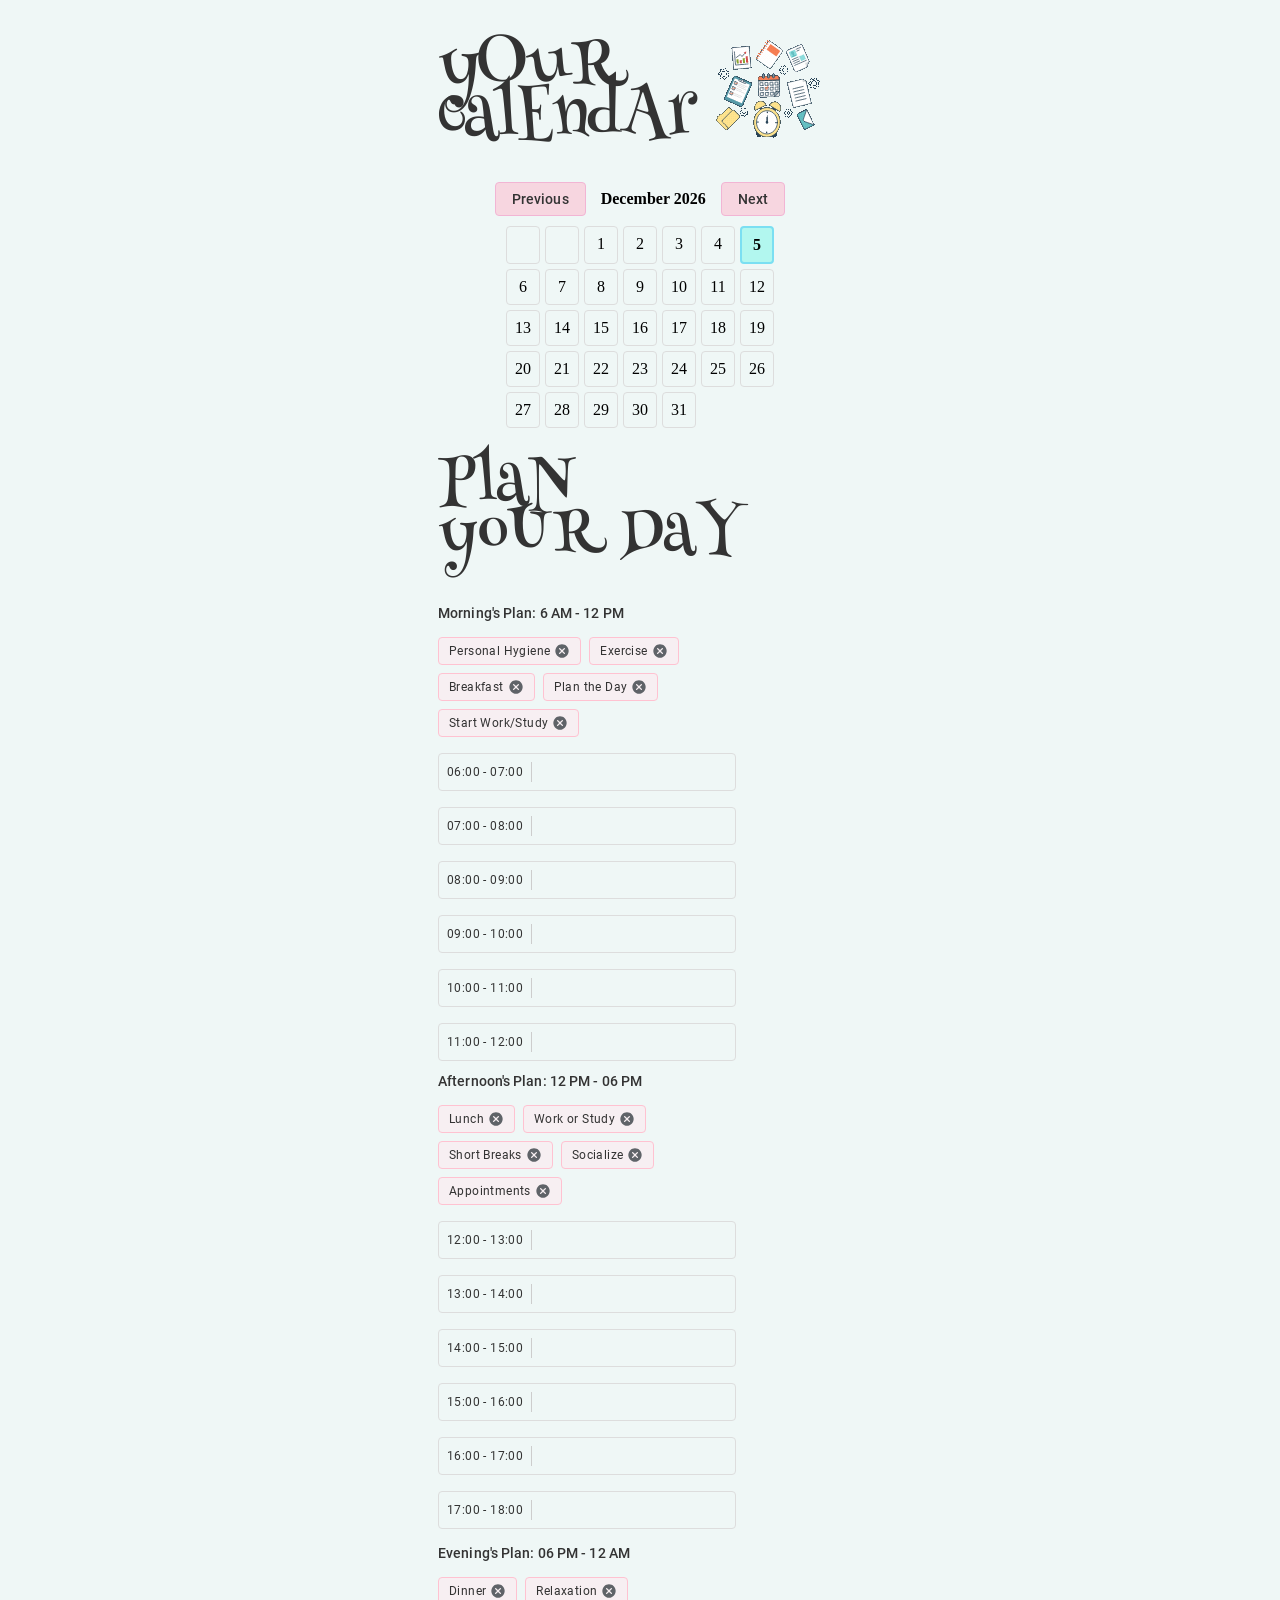
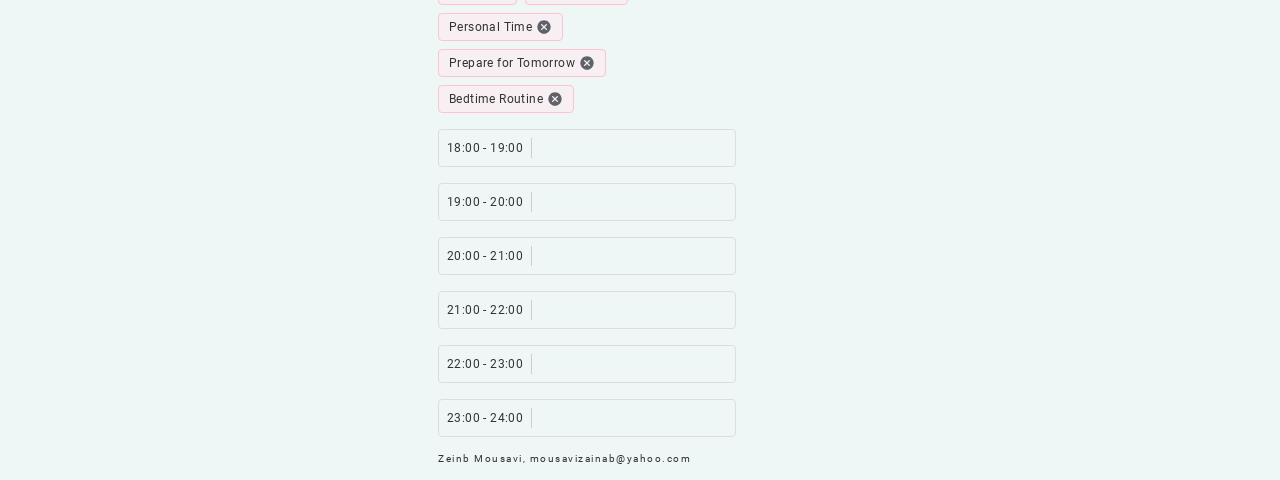
<file: index.html>
<!DOCTYPE html>
<html lang="en">
<head>
    <meta charset="UTF-8">
    <meta name="viewport" content="width=device-width, initial-scale=1.0">
    <title>My Calendar</title>
    <link rel="stylesheet" href="stylesheet.css">
    <link rel="stylesheet" href="Fonts/Fonts.css">
</head>
<body>
    <body>
        <div id="container">
                <div id="calendarContainer">
                    <div class="title">
                        <h1>yOuR<br>calEndAr</h1>
                        <div id="animation" style="display: block;">
                        <img src="./img/Animation.gif">
                        </div>
                    </div>
                    <div id="calendarTitle">
                        <button onclick="prevMonth()" class="btn subtitle2">Previous</button>
                        <span id="monthYear">January 2025</span>
                        <button onclick="nextMonth()" class="btn subtitle2">Next</button>
                    </div>
                    <div id="calendar"></div>
                </div>
                <div class="urPlan">
                    <div id="planTitle">
                        <h2>PlaN</br>yoUR DaY</h2>
                        <div id="space"></div>
                    </div>
                    <div class="planSection">
                        <p class="titleTime subtitle2">Morning's Plan: 6 AM - 12 PM</p>
                        <div id="items" class="body2"></div> <!-- Container for the items with close icon -->
                        <div class="time">
                            <p class="caption">06:00 - 07:00</p>
                            <div class="line"></div>
                            <div class="urTime"></div>
                        </div>
                        <div class="time">
                            <p class="caption">07:00 - 08:00</p>
                            <div class="line"></div>
                            <div class="urTime"></div>
                        </div>
                        <div class="time">
                            <p class="caption">08:00 - 09:00</p>
                            <div class="line"></div>
                            <div class="urTime"></div>
                        </div>
                        <div class="time">
                            <p class="caption">09:00 - 10:00</p>
                            <div class="line"></div>
                            <div class="urTime"></div>
                        </div>
                        <div class="time">
                            <p class="caption">10:00 - 11:00</p>
                            <div class="line"></div>
                            <div class="urTime"></div>
                        </div>
                        <div class="time">
                            <p class="caption">11:00 - 12:00</p>
                            <div class="line"></div>
                            <div class="urTime"></div>
                        </div>
                    </div>
                    <div class="planSection">
                        <p class="titleTime subtitle2">Afternoon's Plan: 12 PM - 06 PM</p>
                        <div id="itemsAfternoon" class="body2"></div> <!-- Container for the items with close icon -->
                        <div class="time">
                            <p class="caption">12:00 - 13:00</p>
                            <div class="line"></div>
                            <div class="urTime"></div>
                        </div>
                        <div class="time">
                            <p class="caption">13:00 - 14:00</p>
                            <div class="line"></div>
                            <div class="urTime"></div>
                        </div>
                        <div class="time">
                            <p class="caption">14:00 - 15:00</p>
                            <div class="line"></div>
                            <div class="urTime"></div>
                        </div>
                        <div class="time">
                            <p class="caption">15:00 - 16:00</p>
                            <div class="line"></div>
                            <div class="urTime"></div>
                        </div>
                        <div class="time">
                            <p class="caption">16:00 - 17:00</p>
                            <div class="line"></div>
                            <div class="urTime"></div>
                        </div>
                        <div class="time">
                            <p class="caption">17:00 - 18:00</p>
                            <div class="line"></div>
                            <div class="urTime"></div>
                        </div>
                            <p class="titleTime subtitle2">Evening's Plan: 06 PM - 12 AM</p>
                            <div id="itemsEvening" class="body2"></div> <!-- Container for the items with close icon -->
                            <div class="planSection">
                            <div class="time">
                                <p class="caption">18:00 - 19:00</p>
                                <div class="line"></div>
                                <div class="urTime"></div>
                            </div>
                            <div class="time">
                                <p class="caption">19:00 - 20:00</p>
                                <div class="line"></div>
                                <div class="urTime"></div>
                            </div>
                            <div class="time">
                                <p class="caption">20:00 - 21:00</p>
                                <div class="line"></div>
                                <div class="urTime"></div>
                            </div>
                            <div class="time">
                                <p class="caption">21:00 - 22:00</p>
                                <div class="line"></div>
                                <div class="urTime"></div>
                            </div>
                            <div class="time">
                                <p class="caption">22:00 - 23:00</p>
                                <div class="line"></div>
                                <div class="urTime"></div>
                            </div>
                            <div class="time">
                                <p class="caption">23:00 - 24:00</p>
                                <div class="line"></div>
                                <div class="urTime"></div>
                            </div>
                    </div>
                    <p class="myInfo overline">Zeinb Mousavi, mousavizainab@yahoo.com</p>
                    <script src="javaScript.js"></script> <!-- Your JavaScript file -->
                </div>
    </body>
</body>
</file>
<file: stylesheet.css>
*{
    margin: 0;
    padding: 0;
}
html, body{
    background-color: #eff7f6;
}
#container{
    margin: 16px;
    display: flex;
    flex-direction: column;
    align-items: center;
    justify-content: center;
}
#topContainer{
    display: flex;
    flex-direction: column;
    align-content: center;
    justify-content: center;
}
.title{
    display: flex;
    flex-direction: row;
    align-items: center;
    margin-bottom: 12px;
}
#calendarContainer{
    width: 300px;
    height: fit-content;
    display: flex;
    flex-direction: column;
    align-items: center;
    justify-content: center;
}
#calendar {
    display: grid;
    grid-template-columns: repeat(7, 1fr);
    gap: 5px;
    margin-top: 10px;
}
#calendar div {
    padding: 8px;
    text-align: center;
    border: 1px solid #ddd;
    border-radius: 4px;
}
#calendar div.today {
    background-color: #b2f7ef;
    font-weight: bold;
    border: 2px solid #7bdff2;
}
#calendarTitle{
    display: flex;
    flex-direction: row;
    justify-content: space-between;
    align-items: center;
}
#monthYear {
    font-size: 1rem;
    margin: 0 15px;
    font-weight: bold;
    font-family: 'Times New Roman', Times, serif;
}
.btn {
    padding: 8px 16px;
    border: 1px solid #f2b5d4;
    background-color: #f7d6e0;
    border-radius: 4px;
    cursor: pointer;
}
#animation {
    transition: opacity 0.5s ease;
}

#animation[style*="display: none"] {
    opacity: 0;
    pointer-events: none;
}

#animation[style*="display: block"] {
    opacity: 1;
}
.urPlan{
    margin-top: 32px;
    display: flex;
    flex-direction: column;
    justify-content: center;
    align-items: flex-start;
}
#planTitle{
    margin-bottom: 32px;
    display: flex;
    flex-direction: row;
    justify-content: space-around;
    align-items: flex-start;
}
#space{
    width: 100px;
}
#items {
    display: flex;
    flex-wrap: wrap;
    justify-content: flex-start;
    width: 300px;
    gap: 8px;
  }
  
.item {
    display: flex;
    align-items: center;
    background-color: #ffe5ec79;
    border: 1px solid #ffc2d1;
    border-radius: 4px;
    padding: 5px 10px;
    margin: 0px;
    width: fit-content;
    gap: 4px;
}
#itemsEvening{
    display: flex;
    flex-wrap: wrap;
    justify-content: flex-start;
    width: 300px;
    gap: 8px;
}
#itemsAfternoon{
    display: flex;
    flex-wrap: wrap;
    justify-content: flex-start;
    width: 300px;
    gap: 8px;
}
.icon{
    width: 16px;
    height: 16px;
    cursor: pointer;
}
.planSection{
    display: flex;
    flex-direction: column;
    gap: 4px;
} 
.time{
    border: 1px solid #ddd;
    border-radius: 4px;
    padding: 8px;
    display: flex;
    flex-direction: row;
    align-items: center;
    width: 280px;
    margin-top: 12px;
}
.line{
    width: 0.5px;
    height: 20px;
    background-color: #cdcdcd;
    border: none;
    margin: 0 8px;
}
.urTime{
    width: 180px;
    height: 20px;
    display: flex;
    flex-direction: row;
    align-items: center;
}
.myInfo{
    margin-top: 12px;
}
.titleTime{
    margin: 12px 0;
}
</file>
<file: Fonts/Fonts.css>
@font-face {
    font-family: OpenSans;
    src: url(OpenSans-VariableFont_wdth\,wght.ttf);
}
@font-face {
    font-family: RobotoLight;
    src: url(Roboto-Light.ttf);
}
@font-face {
    font-family: RobotoRegular;
    src: url(Roboto-Regular.ttf);
}
@font-face {
    font-family: RobotoMedium;
    src: url(Roboto-Medium.ttf);
}
@font-face {
    font-family: Henny;
    src: url(HennyPenny-Regular.ttf);
}
    h1{
        font-size: 4rem;
        font-weight: 300;
        font-family: Henny, RobotoLight, OpenSans, sans-serif;
        letter-spacing: -1.5px;
        color: #333333;
        line-height: 82%;
    }
    h2{
        font-size: 3.75rem;
        font-weight: 300;
        font-family: Henny, RobotoLight, OpenSans, sans-serif;
        letter-spacing: -0.5px;
        color: #333333;
        line-height: 84%;
    }
    h3{
        font-size: 3rem;
        font-weight: 400;
        font-family: RobotoRegular, OpenSans, sans-serif;
        letter-spacing: 0px;
        color: #333333;
    }
    h4{
        font-size: 2.125rem;
        font-weight: 400;
        font-family: RobotoRegular, OpenSans, sans-serif;
        letter-spacing: 0.25px;
        color: #333333;
    }
    h5{
        font-size: 1.5rem;
        font-weight: 400;
        font-family: RobotoRegular, OpenSans, sans-serif;
        letter-spacing: 0px;
        color: #333333;
    }
    .subtitle1 {
        font-size: 1rem;
        font-weight: 400;
        font-family: RobotoRegular, OpenSans, sans-serif;
        letter-spacing: 0.15px;
        color: #333333;
    }
    .subtitle2 {
        font-size: 0.875rem;
        font-weight: 500;
        font-family: RobotoMedium, OpenSans, sans-serif;
        letter-spacing: 0.1px;
        color: #333333;
    }
    .body1 {
        font-size: 1rem;
        font-weight: 400;
        font-family: RobotoRegular, OpenSans, sans-serif;
        letter-spacing: 0.5px;
        color: #333333;
    }
    .body2 {
        font-size: 0.875rem;
        font-weight: 400;
        font-family: RobotoRegular, OpenSans, sans-serif;
        letter-spacing: 0.25px;
        color: #333333;
    }
    .caption {
        font-size: 0.75rem;
        font-weight: 400;
        font-family: RobotoRegular, OpenSans, sans-serif;
        letter-spacing: 0.4px;
        color: #333333;
    } 
    .overline {
        font-size: 0.625rem;
        font-weight: 400;
        font-family: RobotoRegular, OpenSans, sans-serif;
        letter-spacing: 1.5px;
        color: #333333;
    } 
    /* Mobile Settings */
@media only screen and (max-width: 599px) {
    h1, h2{
        font-size: 2.5rem;
        font-weight: 300;
        font-family: Henny, RobotoLight, OpenSans, sans-serif;
        letter-spacing: -1.5px;
        color: #333333;
    }
}
</file>
